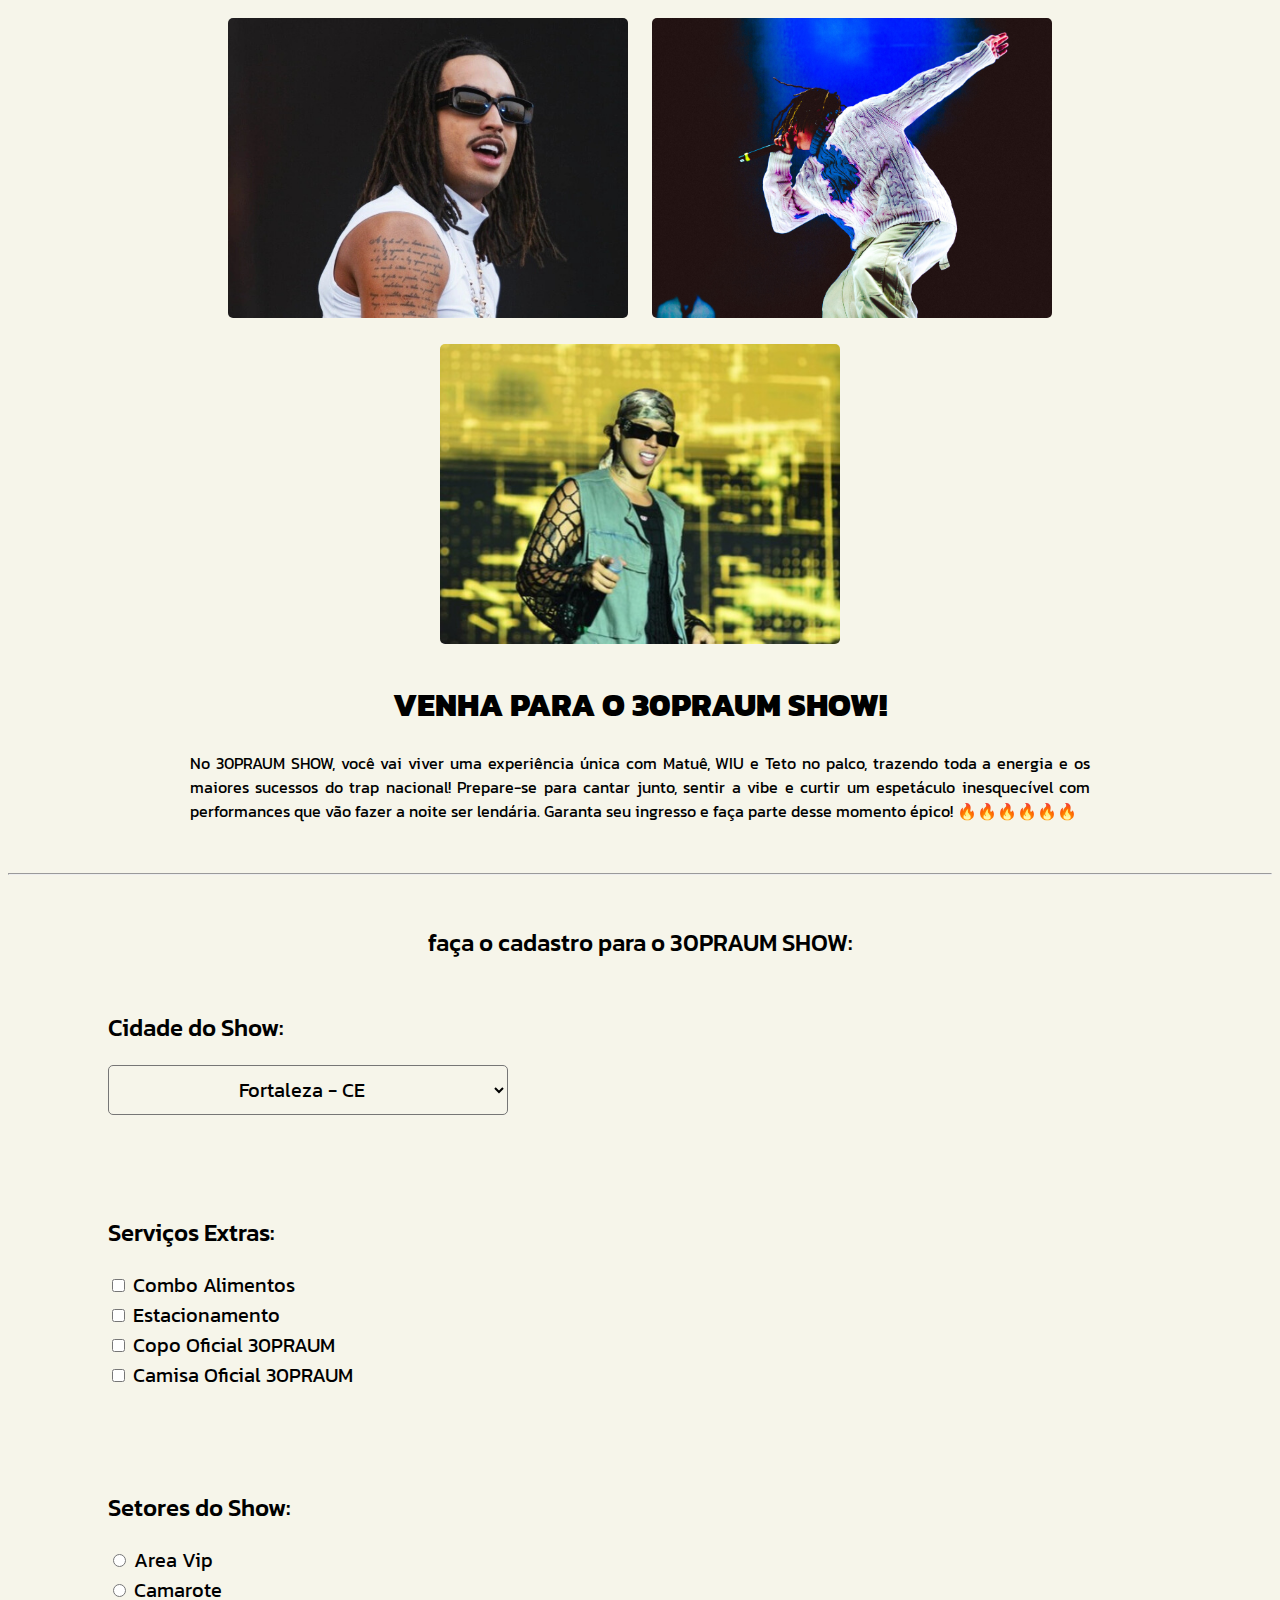
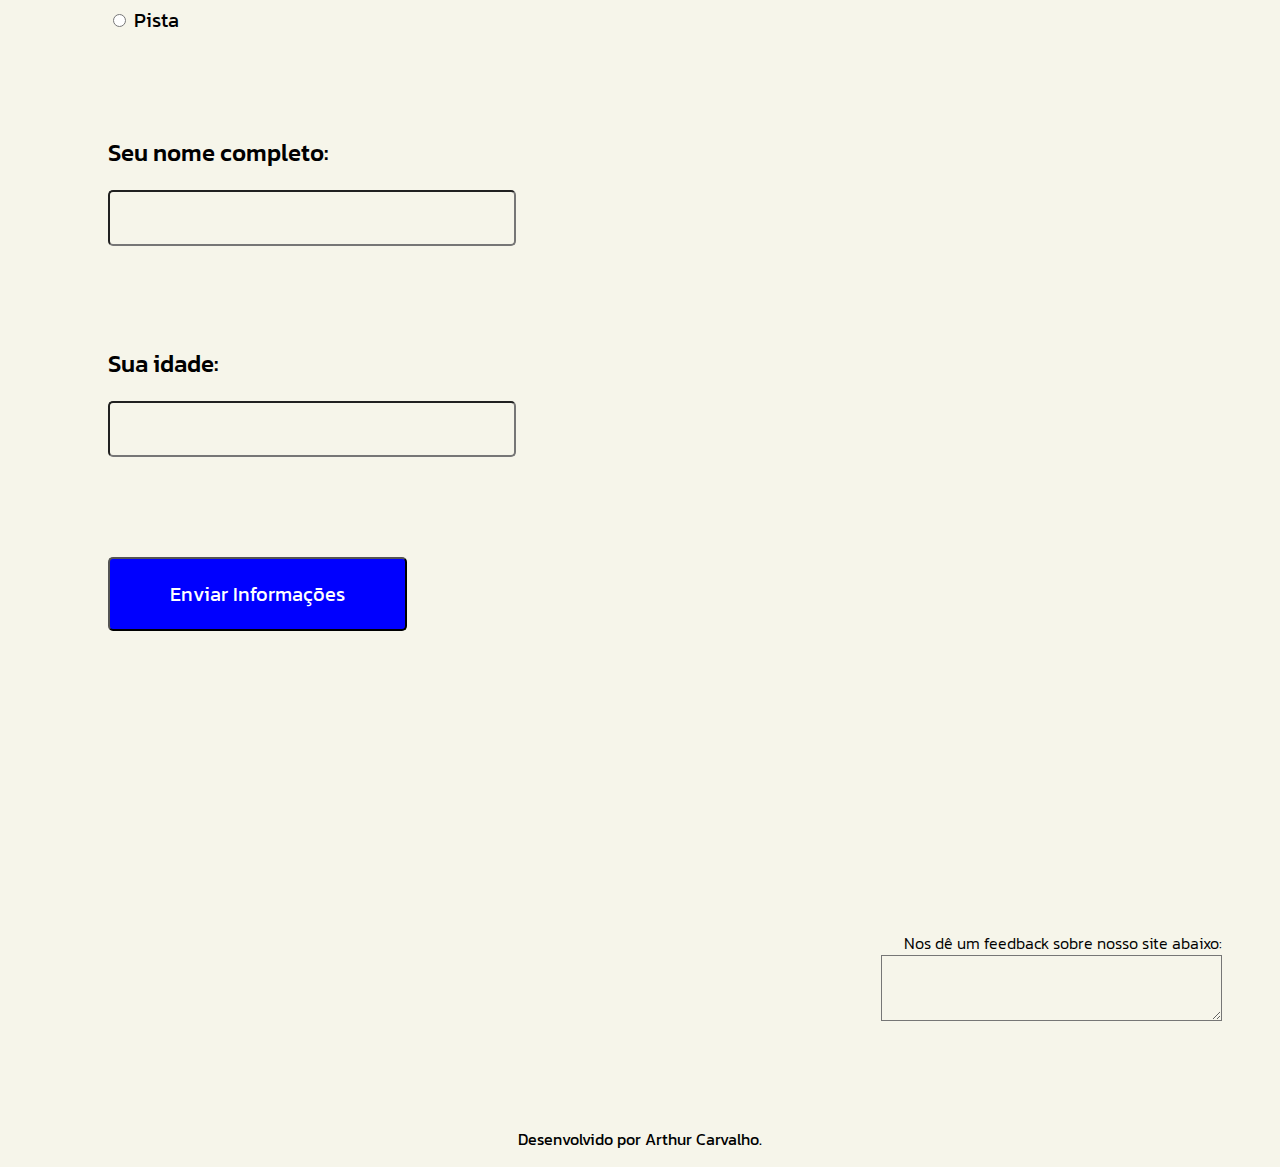
<file: index.html>
<!DOCTYPE html>
<html lang="pt-br">
<head>
    <meta charset="UTF-8">
    <meta name="viewport" content="width=device-width, initial-scale=1.0">
    <title>30PRAUM SHOW</title>
    <link rel="stylesheet" href="style.css">
</head>
<body>
    <main>
        <div class="artistas">
            <img class="cantor" src="matue.jpg" alt="Foto do Matuê">
            <img class="cantor" src="wiu.jpg" alt="Foto do WIU">
            <img class="cantor" src="teto.jpg" alt="Foto do Teto">
        </div>
        <h1 class="titulo">VENHA PARA O 30PRAUM SHOW!</h1>
        <p class="paragrafo">No 30PRAUM SHOW, você vai viver uma experiência única com Matuê, WIU e Teto no palco, trazendo toda a energia e os maiores sucessos do trap nacional! Prepare-se para cantar junto, sentir a vibe e curtir um espetáculo inesquecível com performances que vão fazer a noite ser lendária. Garanta seu ingresso e faça parte desse momento épico! 🔥🔥🔥🔥🔥🔥</p>
        <hr>
        <h2 class="subtitulo">faça o cadastro para o 30PRAUM SHOW:</h2>
        
        <form class="cadastro">
            <h2 class="pergunta">Cidade do Show:</h2>
            <select name="cidade">
                <option value="valor1" selected>Fortaleza - CE</option>
                <option value="valor2">Brasília - DF</option>
                <option value="valor3">São Paulo - SP</option>
                <option value="valor4">Rio de Janeiro - RJ</option>
                <option value="valor5">Salvador - BA</option>
                <option value="valor6">Belo Horizonte - MG</option>
                <option value="valor7">Goiânia - GO</option>
                <option value="valor8">Belém - PA</option>
            </select><br>

            <h2 class="pergunta">Serviços Extras:</h2>
            <div class="serviços">
                <label class="serviço"><input type="checkbox" name="extras" value="combo_alimentos"> Combo Alimentos</label><br>
                <label class="serviço"><input type="checkbox" name="extras" value="estacionamento"> Estacionamento</label><br>
                <label class="serviço"><input type="checkbox" name="extras" value="merchandising"> Copo Oficial 30PRAUM</label><br>
                <label class="serviço"><input type="checkbox" name="extras" value="merchandising"> Camisa Oficial 30PRAUM</label><br>
            </div>

            <h2 class="pergunta">Setores do Show:</h2>
            <div class="serviços">
                <label class="serviço"><input type="radio" name="setores" value="area_vip"> Area Vip</label><br>
                <label class="serviço"><input type="radio" name="setores" value="camarote"> Camarote</label><br>
                <label class="serviço"><input type="radio" name="setores" value="pista"> Pista</label><br>
            </div>


            <h2 class="pergunta">Seu nome completo:</h2>
            <input class="informaçao" type="text" name="nome">

            <h2 class="pergunta">Sua idade:</h2>
            <input class="informaçao" type="number" min="1" max="100" name="idade"><br>

            <input type="submit" class="enviar" value="Enviar Informações">

            <div class="feedback_div">
                <label class="feedback_pergunta">Nos dê um feedback sobre nosso site abaixo:<br><textarea id="feedback" name="mensagem" rows="4" cols="40"></textarea></label>
            </div>
        </section>
    </main>
    <footer>
        <p class="creditos">Desenvolvido por Arthur Carvalho.</p>
    </footer>
</body>
</html>
</file>
<file: style.css>
@import url('https://fonts.googleapis.com/css2?family=Kanit:ital,wght@0,100;0,200;0,300;0,400;0,500;0,600;0,700;0,800;0,900;1,100;1,200;1,300;1,400;1,500;1,600;1,700;1,800;1,900&display=swap');

body {
    background-color: #f6f5ea;
    font-family: "Kanit", sans-serif;
    font-weight: 400;
    font-style: normal;
}

.artistas {
    text-align: center;
}

.cantor {
    border-radius: 5px;
    width: 400px;
    height: 300px;
    margin: 10px;
}

.titulo {
    font-weight: 800;
    text-align: center;
}

.paragrafo {
    text-align: justify;
    width: 900px;
    margin: 0 auto 50px auto;
}

.subtitulo {
    font-family: "Kanit", sans-serif;
    font-weight: 500;
    font-style: normal;
    text-align: center;
    margin: 50px auto;
}

.pergunta {
    font-family: "Kanit", sans-serif;
    font-weight: 500;
    font-style: normal;
    margin: 0 0 20px 100px;
}

select {
    width: 400px;
    height: 50px;
    border-radius: 5px;
    margin: 0 0 100px 100px;
    background-color: #f6f5ea;


    font-family: "Kanit", sans-serif;
    font-weight: 400;
    font-style: normal;

    text-align: center;

    font-size: 20px;
}

.serviços {
    margin: 0 0 100px 100px; 
}

.serviço {
    font-family: "Kanit", sans-serif;
    font-weight: 400;
    font-style: normal;

    font-size: 20px;
}

.informaçao {
    width: 400px;
    height: 50px;
    border-radius: 5px;
    margin: 0 0 100px 100px;
    background-color: #f6f5ea;


    font-family: "Kanit", sans-serif;
    font-weight: 400;
    font-style: normal;

    text-align: center;

    font-size: 20px;
}

.feedback_pergunta {
    font-family: "Kanit", sans-serif;
    font-weight: 300;
    font-style: normal;
}

#feedback {
    background-color: #f6f5ea;
}

.feedback_div {
    text-align: right;
    margin-top: 200px;
    margin-right: 50px;
}

.enviar {
    padding: 20px 60px;
    border-radius: 5px;
    margin: 0 0 100px 100px;
    background-color: rgb(0, 0, 255);
    color: white;


    font-family: "Kanit", sans-serif;
    font-weight: 400;
    font-style: normal;

    text-align: center;
    font-size: 20px;
    text-decoration: none;
}

.enviar:hover {
    cursor: pointer;
    background-color: rgb(0, 0, 112);
}

.creditos {
    margin-top: 100px;
    text-align: center;
}

.titulo2 {
    font-weight: 800;
    text-align: center;
    margin: 200px auto 20px auto;
    width: 600px;
}

.enviar2 {
    display: block;
    width: fit-content;
    padding: 20px 60px;
    border-radius: 5px;
    margin: 0 auto;
    background-color: rgb(0, 0, 255);
    color: white;
    text-align: justify;

    font-family: "Kanit", sans-serif;
    font-weight: 400;
    font-style: normal;

    font-size: 20px;
    text-decoration: none;
}
</file>
